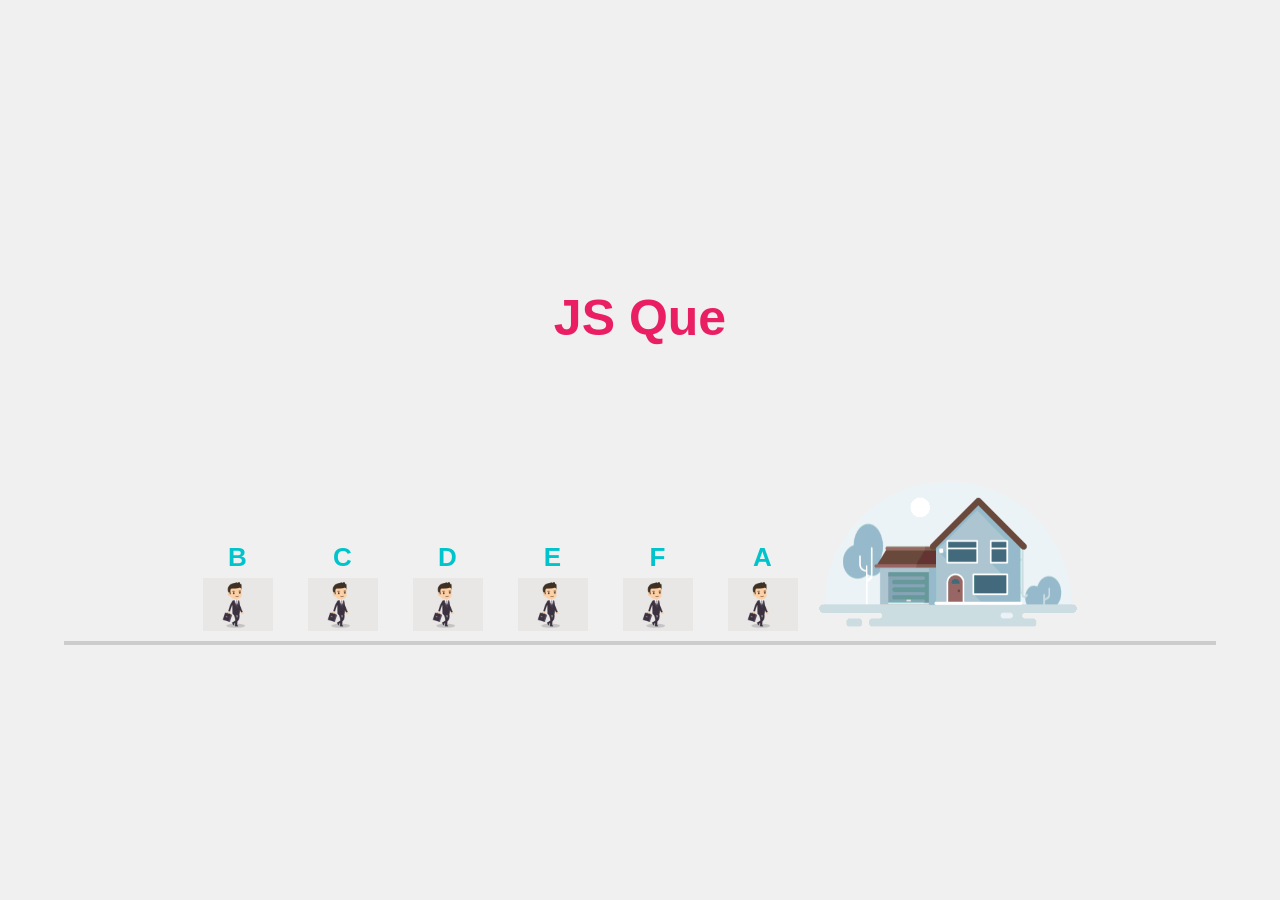
<file: Exercice 08/Assignment 1/index.html>
<!DOCTYPE html>
<html lang="en">
<head>
    <meta charset="UTF-8">
    <title>Walking Queue Animation</title>
    <link rel="stylesheet" href="style.css">
</head>
<body>

    <div class="container">
        <h1>JS Que</h1>
        <div class="view-panel">
            <div id="queue-wrapper">
                </div>
            <div class="house-box">
                <img src="2.gif" alt="House">
            </div>
        </div>
    </div>

    <script src="script.js"></script>
</body>
</html>
</file>
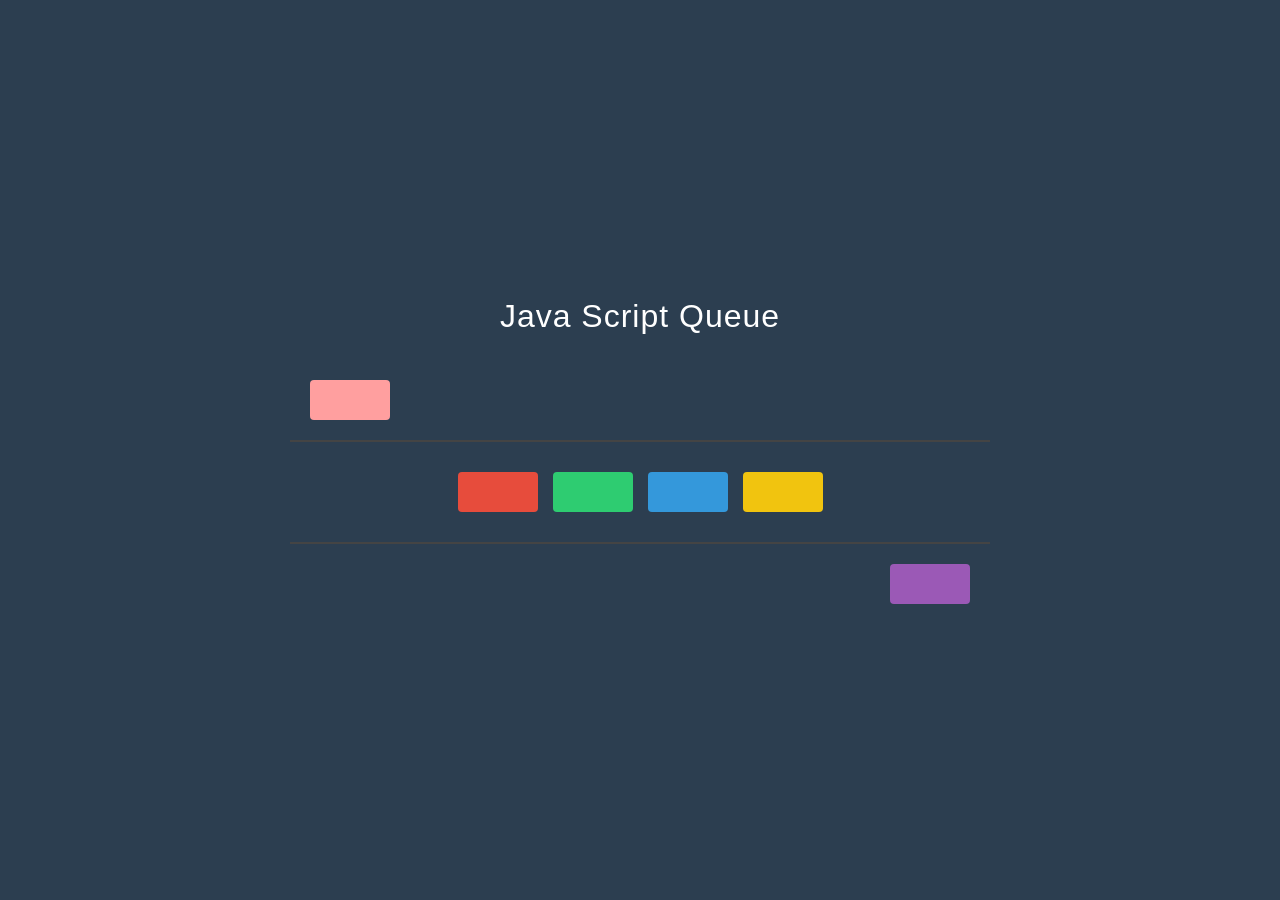
<file: Exercice 08/Assignment 2/index.html>
<!DOCTYPE html>
<html lang="en">
<head>
    <meta charset="UTF-8">
    <title>3-Row Auto Queue Animation</title>
    <link rel="stylesheet" href="style.css">
</head>
<body>

    <div class="main-wrapper">
        <h1>Java Script Queue</h1>

        <div class="top-row">
            <div id="top-box" class="box"></div>
        </div>

        <hr>

        <div class="middle-row">
            <div id="middle-queue">
                </div>
        </div>

        <hr>

        <div class="bottom-row">
            <div id="bottom-box" class="box"></div>
        </div>
    </div>

    <script src="script.js"></script>
</body>
</html>
</file>
<file: Exercice 08/Assignment 1/style.css>
body {
    background-color: #f0f0f0;
    display: flex;
    justify-content: center;
    align-items: center;
    height: 100vh;
    margin: 0;
    font-family: sans-serif;
}

.container { text-align: center; width: 90%; }
h1 { color: #e91e63; font-size: 50px; }

.view-panel {
    display: flex;
    align-items: flex-end;
    justify-content: center;
    border-bottom: 4px solid #ccc;
    padding-bottom: 10px;
    height: 250px;
}

#queue-wrapper {
    display: flex;
    gap: 35px;
    margin-right: 20px;
}

.person-box {
    display: flex;
    flex-direction: column;
    align-items: center;
    cursor: pointer;
   
}

@keyframes walking {
    from { transform: translateY(0); }
    to { transform: translateY(-10px); }
}

.person-img { width: 70px; }

.label {
    color: #00c4cc;
    font-weight: bold;
    font-size: 26px;
    margin-bottom: 5px;
}

.house-box img { width: 260px; }
</file>
<file: Exercice 08/Assignment 2/style.css>
body {
    background-color: #2c3e50;
    color: white;
    font-family: 'Segoe UI', sans-serif;
    display: flex;
    justify-content: center;
    align-items: center;
    height: 100vh;
    margin: 0;
}

.main-wrapper {
    text-align: center;
    width: 700px;
}

h1 { font-weight: 300; margin-bottom: 25px; letter-spacing: 1px; }

hr { border: 1px solid #444; margin: 0; }

.box {
    width: 80px;
    height: 40px;
    border-radius: 4px;
    display: inline-block;
    transition: all 0.4s ease;
}
.top-row {
    height: 80px;
    display: flex;
    justify-content: flex-start; 
    align-items: center;
    padding-left: 20px;
}

.middle-row {
    height: 100px;
    display: flex;
    justify-content: center; 
    align-items: center;
}

#middle-queue {
    display: flex;
    gap: 15px; 
}

.bottom-row {
    height: 80px;
    display: flex;
    justify-content: flex-end;
    align-items: center;
    padding-right: 20px;
}
</file>
